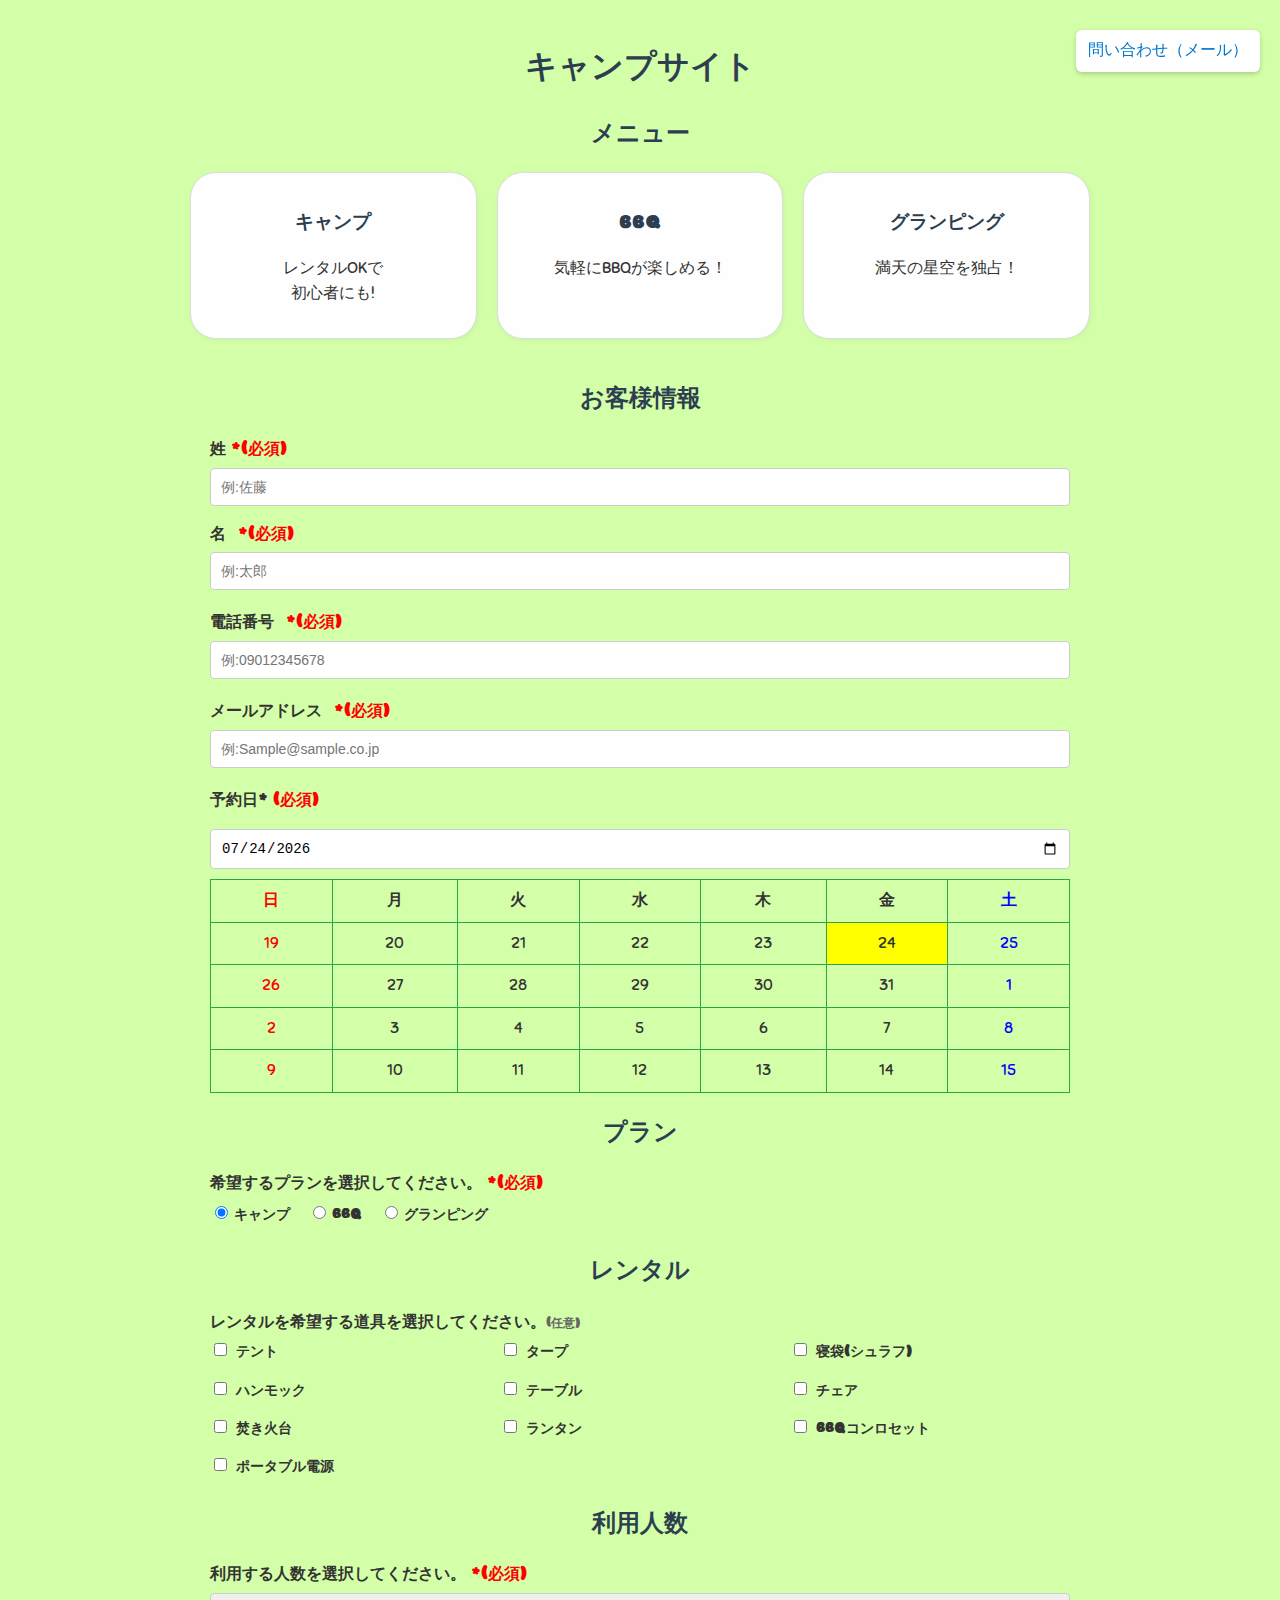
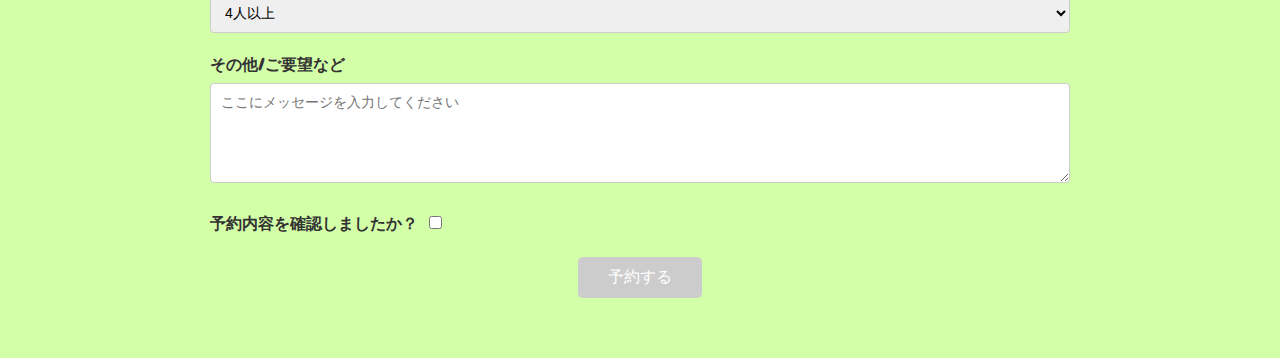
<file: index.html>
<!DOCTYPE html>
<html lang="ja">
<head>
    <meta charset="UTF-8">
    <meta name="viewport" content="width=device-width, initial-scale=1.0">

    <link rel="stylesheet" href="style.css"/> 
    <link href="https://fonts.googleapis.com/css2?family=Raleway&family=Sniglet&display=swap" rel="stylesheet">

    <title>キャンプサイト予約フォーム</title>
    <script src="function.js"></script>
</head>
<body>

    <a href="mailto:example@example.com" class="mail-link">問い合わせ（メール）</a>
    <div id="form">
        <h1>キャンプサイト</h1>
     

            <section id="menu">
                <div class="container">
                    <h2>メニュー</h2>

                    <div class="menu_container">
                        <div class="menu_item">
                            <h3>キャンプ</h3>
                            <p>レンタルOKで<br>初心者にも!</p>
                        </div>
                        <div class="menu_item">
                            <h3>BBQ</h3>
                            <p>気軽にBBQが楽しめる！</p>
                        </div>
                        <div class="menu_item">
                            <h3>グランピング</h3>
                            <p>満天の星空を独占！</p>
                        </div>
                    </div>
                </div>
            </section>
            <form id="reservationForm"  action="confirm.html" method="post">
                <h2>お客様情報</h2>
                <div class="formgroup" id="name-form">
                    <label for="lastname">姓<span class="required">*(必須)</span></label>
                    <input type="text" id="lastName" name="lastName" placeholder="例:佐藤" required />
                    <p><span id="lastNameErrorMsg" class="important"></span>
                        </p>
                    <label for="firstName">名 <span class="required">*(必須)</span></label>
                    <input type="text" id="firstName" name="firstName" placeholder="例:太郎" required />
                    <p><span id="firstNameErrorMsg" class="important"></span></p>
                </div>
    
                <div class="formgroup" id="phoneNumberGroup">
                    <label for="phoneNumber">電話番号 <span class="required">*(必須)</span></label>
                    <input type="text" id="phoneNumber" name="phoneNumber" placeholder="例:09012345678" required />
                    <p><span id="phoneNumberErrorMsg" class="important"></span></p>
                </div>
    
                <div class="formgroup" id="email-form">
                    <label for="email">メールアドレス <span class="required">*(必須)</span></label>
                    <input type="email" id="email" name="email" placeholder="例:Sample@sample.co.jp" required />
                    <p><span id="emailErrorMsg" class="important"></span></p>
                </div>

            <label for="date">予約日*<span class="required">(必須)</span></label>
            <p><span id="dateErrorMsg" class="important"></span></p>
            <input type="date" id="date" name="date" required  value="">
            <table id="calendar"></table>
            <div id="calendar-container"></div>
            <div class="formgroup" id="date-form"></div>

            <div class="formgroup" id="selectPlan">
                <h2>プラン</h2>
                <label class="planLabel">希望するプランを選択してください。<span class="required">*(必須)</span></label>
                <div class="radioButtonPlan">
                    <input type="radio" id="selectPlanCamp" name="plan" value="キャンプ" checked />
                    <label for="selectPlanCamp">キャンプ</label>

                    <input type="radio" id="selectPlanBBQ" value="BBQ" name="plan"  />
                    <label for="selectPlanBBQ">BBQ</label>

                    <input type="radio" id="selectPlanGlamping" value="グランピング" name="plan" />
                    <label for="selectPlanGlamping">グランピング</label>
                </div>
            </div>

            <div class="formgroup" id="checkRentalSupplies">
                <h2>レンタル</h2>
                <label class="planLabel">レンタルを希望する道具を選択してください。<span class="Any">(任意)</span></label>
                <div class="checkboxArea">
                    <label>
                        <input type="checkbox" name="rental" value="テント"> テント
                    </label>
                    <label>
                        <input type="checkbox" name="rental" value="タープ"> タープ
                    </label>
                    <label>
                        <input type="checkbox" name="rental" value="寝袋"> 寝袋(シュラフ)
                    </label>
                    <label>
                        <input type="checkbox" name="rental" value="ハンモック"> ハンモック
                    </label>
                    <label>
                        <input type="checkbox" name="rental" value="テーブル"> テーブル
                    </label>
                    <label>
                        <input type="checkbox" name="rental" value="チェア"> チェア
                    </label>
                    <label>
                        <input type="checkbox" name="rental" value="焚き火台"> 焚き火台
                    </label>
                    <label>
                        <input type="checkbox" name="rental" value="ランタン"> ランタン
                    </label>
                    <label>
                        <input type="checkbox" name="rental" value="BBQコンロセット"> BBQコンロセット
                    </label>
                    <label>
                        <input type="checkbox" name="rental" value="ポータブル電源"> ポータブル電源
                    </label>
                </div>
            </div>

            <div class="formgroup" id="selectNumberOfPeople">
                <h2>利用人数</h2>
                <label class="planLabel">利用する人数を選択してください。<span class="required">*(必須)</span></label>
                <select id="selectBox" name="numberOfPeople">
                    <option value="4人以上" selected>4人以上</option>
                    <option value="1人">1人</option>
                          <option value="2人">2人</option>
                          <option value="3人">3人</option>
                        </select><br>
                        </div>
                    
            <div class="formgroup" id="message-form">
                <label for="message">その他/ご要望など</label>
                <textarea id="message" name="message" placeholder="ここにメッセージを入力してください"></textarea>
            </div>

            <div class="checkConfirm">
                <label >予約内容を確認しましたか？
                    <input type="checkbox" id="confirm" onclick="return check()" onchange="updateReservationButtonState()">

                </label>
                </div>
            <button type="submit"  id="reservationButton" disabled>予約する</button>
        </form>
    </div>
</body>
</html>
</file>
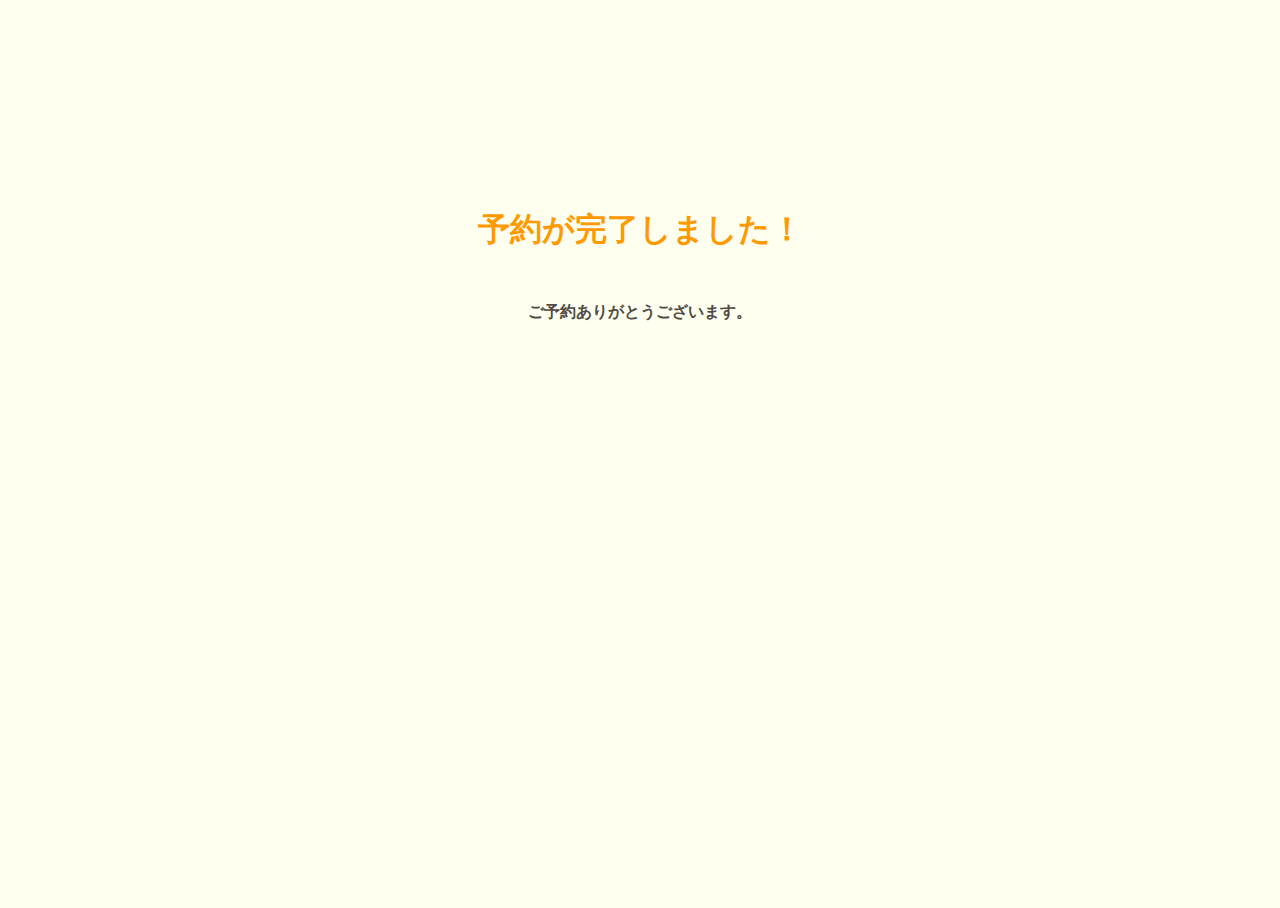
<file: confirm.html>
<!DOCTYPE html>
<html lang="ja">
<head>
    <meta charset="UTF-8">
    <meta name="viewport" content="width=device-width, initial-scale=1.0">
    <link rel="stylesheet" href="style_confirm.css" media="screen and (max-width: 768px)" />
    <link rel="stylesheet" href="style_confirm.css" media="screen and (min-width: 769px)" />

    <link rel="stylesheet" href="style_confirm.css" >
    <script src="function.js"></script>
    <title>予約確認</title>
</head>
<body>
    <h1>予約が完了しました！</h1>
    <p>ご予約ありがとうございます。<br>
       </p>
</body>
</html>
</file>
<file: style.css>
/*PC向け*/

body, html {
  padding: 0;
  margin: 0;
  font-family: 'Sniglet', 'Helvetica Neue', sans-serif;
  background-color: #d3ffa8;
  color: #333;
  line-height: 1.6;
}

a {
  display: block;
  text-align: center;
  margin-top: 10px;
  text-decoration: none;
  color: #0077cc;
}

a:hover {
  text-decoration: underline;
}

.mail-link {
  position: fixed;
  top: 20px;
  right: 20px;
  background-color: #fff;
  padding: 8px 12px;
  border-radius: 6px;
  box-shadow: 0 2px 5px rgba(0,0,0,0.2);
  z-index: 1000;
}

#form {
  max-width: 900px;
  margin: 0 auto;
  padding: 20px;
  border-radius: 8px;
}

h1, h2, h3 {
  text-align: center;
  color: #2c3e50;
}

.menu_container {
  display: flex;
  justify-content: space-between;
  flex-wrap: wrap;
  gap: 20px;
}

.menu_item {
  flex: 1;
  min-width: 200px;
  max-width: 300px;
  background: #fefefe;
  border: 1px solid #ddd;
  border-radius: 26px; 
  padding: 15px;
  box-shadow: 1px 1px 5px rgba(0, 0, 0, 0.05);
  text-align: center;
}

form {
  padding: 20px;
}

.formgroup {
  margin-bottom: 20px;
}

label {
  font-weight: bold;
  display: block;
  margin-bottom: 5px;
}

input[type="text"],
input[type="email"],
input[type="date"],
select,
textarea {
  width: 100%;
  padding: 10px;
  border: 1px solid #ccc;
  border-radius: 4px;
  font-size: 14px;
  box-sizing: border-box;
}

textarea {
  height: 100px;
}

.radioButtonPlan label,
.checkboxArea label {
  display: inline-block;
  margin-right: 15px;
  font-size: 14px;
}

.checkboxArea {
  display: flex;
  flex-wrap: wrap;
  gap: 10px;
}

.checkboxArea label {
  flex: 1 1 30%;
  min-width: 150px;
}

#calendar {
  width: 100%;
  border-collapse: collapse;
  margin-top: 10px;
}

#calendar td, #calendar th {
  border: 1px solid #28a745;
  padding: 8px;
  text-align: center;
}

button[type="submit"] {
  display: block;
  margin: 20px auto;
  padding: 10px 30px;
  font-size: 16px;
  color: white;
  background-color: #28a745;
  border: none;
  border-radius: 5px;
  cursor: pointer;
}

button[disabled] {
  background-color: #ccc;
  cursor: not-allowed;
}

.important {
  color: red;
  font-size: 12px;
}

.required {
  color: red;
  margin-left: 5px;
}

.Any {
  color: #666;
  font-size: 12px;
}




/*スマートフォン向け*/

@media screen and (max-width: 768px) {

  body, html {
    padding: 0;
    margin: 0;
    font-family: 'Sniglet', cursive;
    overflow-x: hidden; /* 横スクロールを禁止 */
  }

  h1 {
    font-weight: bold;
    font-size: 2em;
    font-family: 'Raleway', sans-serif;
    margin: 100px auto 30px auto;
    color: #F90;
    text-align: center;
  }

  p {
    font-weight: normal;
    font-size: 10px;
    font-family: 'Sniglet', cursive;
    width: 100%;
    color: white;
  }


  header {
    height: 100px;
  }

  form {
    margin: 0 auto;
    width: 90%;
  }

  label {
    width: 100%;
    display: block;
  }

  input, textarea {
    width: 100%;
  }

  .radioButtonPlan {
    margin: 0 auto;
    width: 80%;
  }

  .menu_container {
    flex-direction: column;
    align-items: center;
  }
  .menu_item {
    width: 80%;
    margin: 0 auto 20px auto;
  }

  .checkboxArea {
    width: 90%;
    margin: 0 auto 10px auto;
  }
}
</file>
<file: style_confirm.css>
body, html{
    padding: 0;
    /* margin: 0; */
    font-family: 'Sniglet', cursive;
    background-color: #fffff0;
    overflow: auto; 
    height: 100%; /* �R���e���c�̈�̍������r���[�|�[�g��100%�ɐݒ� */
  }
  h1{
    font-weight: bold;;
    font-size: 2emx;
    font-family: 'Raleway', sans-serif;
    margin: 0 auto;
    margin-top: 200px;
    width: 500px;
    color: #F90;
    text-align: center;
  
  }
  p{
    font-weight: bold;;
    font-size: 1em;
    font-family: 'Raleway', sans-serif;
    margin: 0 auto;
    margin-top: 50px;
    width: 500px;
    color: rgb(79, 75, 69);
    text-align: center;
  
  }
</file>
